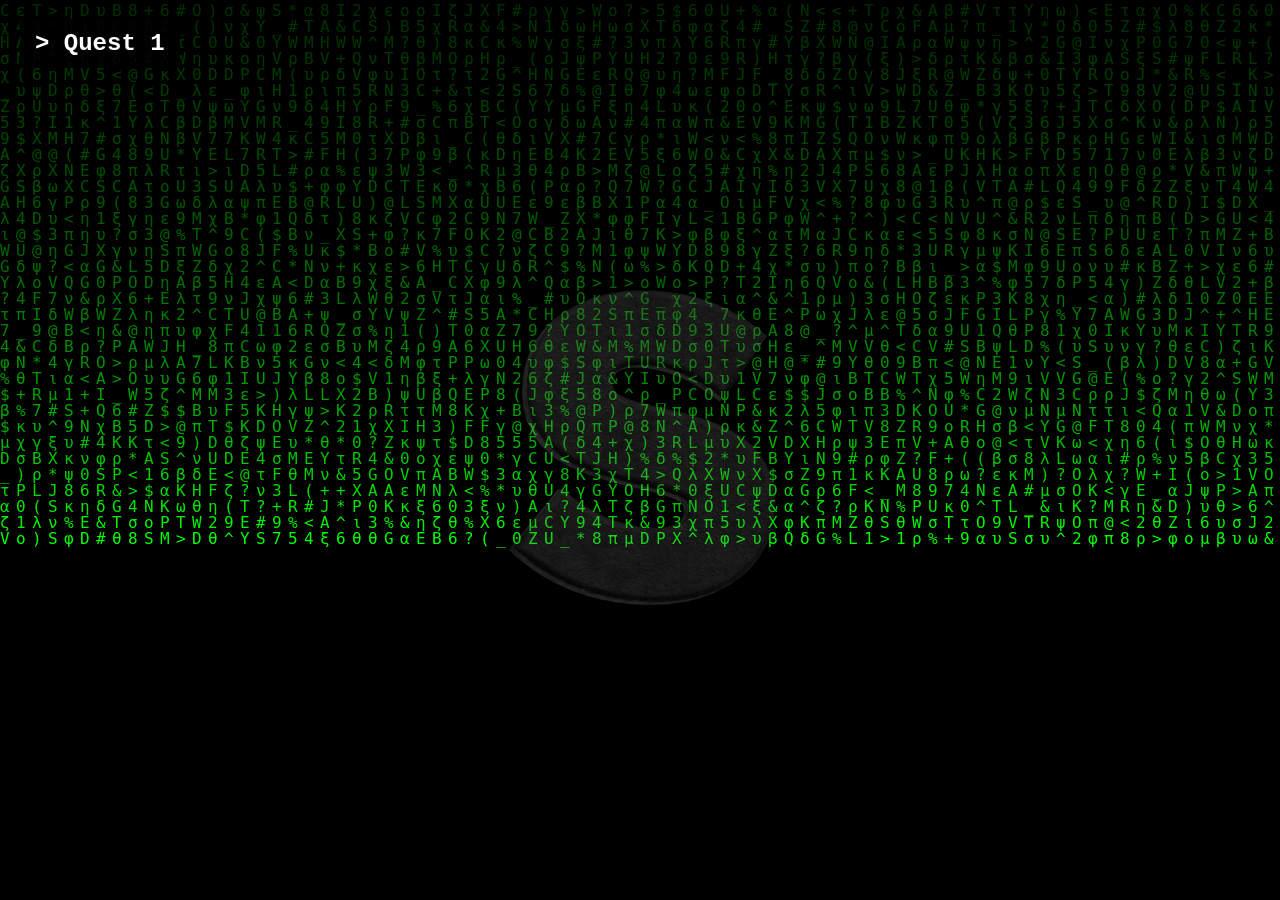
<file: index.html>
<!DOCTYPE html>
<html lang="en">
<head>
    <meta charset="UTF-8">
    <meta name="viewport" content="width=device-width, initial-scale=1.0">
    <title>Resource Protocol - Hub</title>
    <link rel="icon" type="image/png" href="Logo.png">
    <link rel="stylesheet" href="main_page_style.css">
</head>
<body>
    <canvas id="matrixCanvas"></canvas>

    <div id="password-modal" class="hidden">
        <div class="modal-content">
            <h3>> VANGUARD_SYSTEM_LOCKED</h3>
            <p>Authentication required for Quest 1.</p>
            
            <div class="input-line">
                <span class="prompt-cursor">root@user:~#</span>
                <input type="text" id="vault-input" autocomplete="off" spellcheck="false">
            </div>
            
            <p id="modal-error" class="error-text"></p>
            
            <div class="modal-buttons">
                <button id="btn-cancel">CANCEL</button>
                <button id="btn-submit">DECRYPT</button>
            </div>
        </div>
    </div>

    <nav class="quest-menu">
        <a href="Quest1/quest1.html" id="quest1-link" class="quest-link">&gt; Quest 1</a>

    </nav>

    <div class="logo-container">
        <img src="image.png" alt="Central Symbol" class="center-logo"> 
    </div>

    <script src="main_page_script.js"></script>
</body>
</html>
</file>
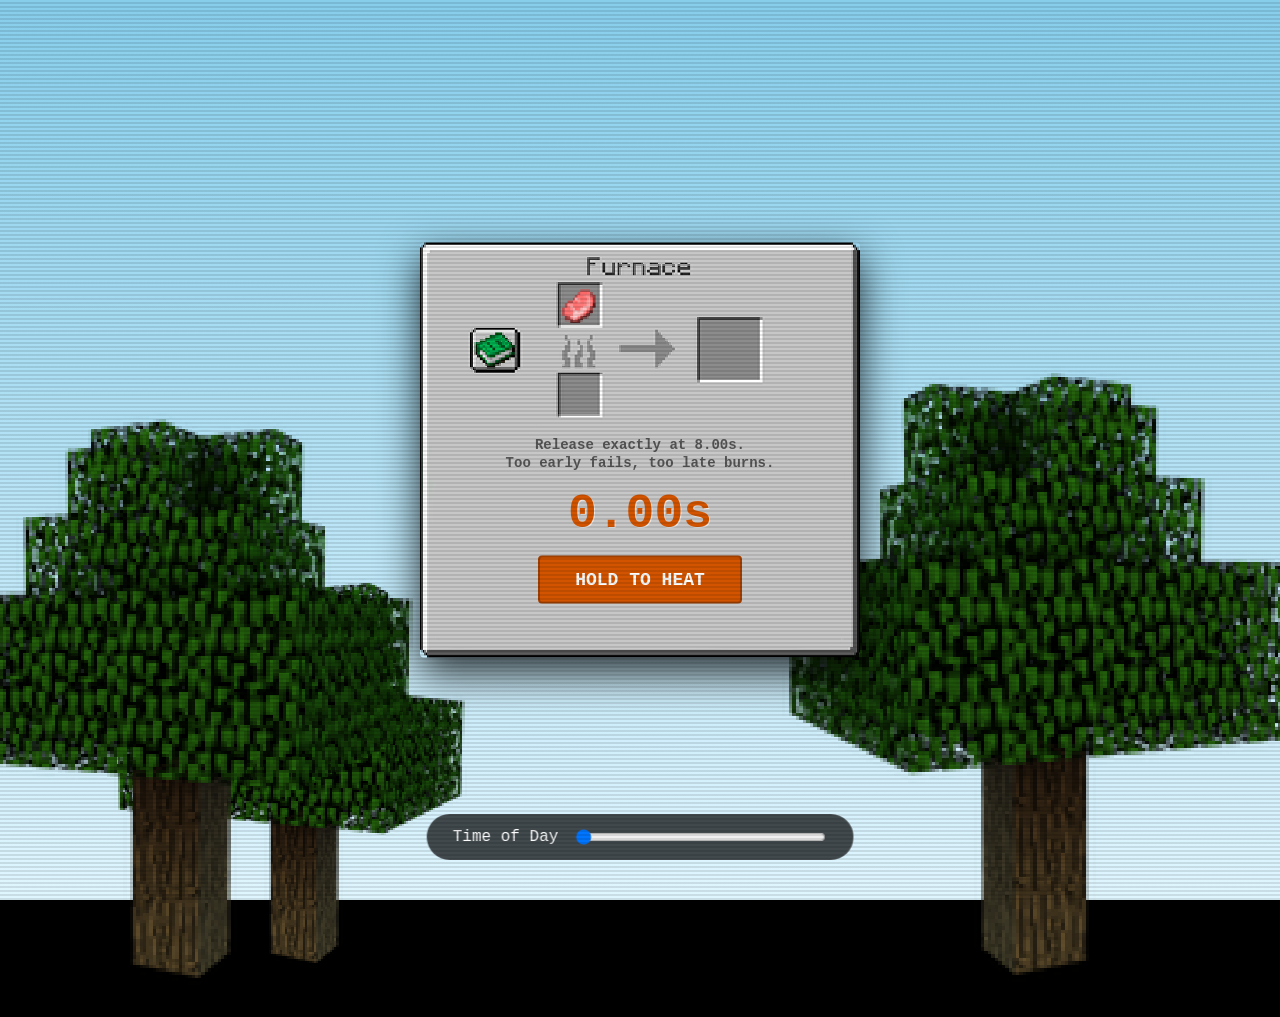
<file: Quest1/quest1.html>
<!DOCTYPE html>
<html lang="en">
<head>
    <meta charset="UTF-8">
    <meta name="viewport" content="width=device-width, initial-scale=1.0">
    <title>Vault 01 - The Forge</title>
    <link rel="icon" type="image/png" href="../Logo.png">
    <link rel="stylesheet" href="style.css">
</head>
<body>
    <div id="sky-layer"></div>
    <div id="stars-layer"></div>

    <div id="firefly-layer"></div>

    <div id="scenery-layer">
        <img src="tree.png" class="bg-tree tree-left-2" alt="Oak Tree">
        <img src="tree.png" class="bg-tree tree-left-1" alt="Oak Tree">
        <img src="tree.png" class="bg-tree tree-right" alt="Oak Tree">
    </div>

    <div class="puzzle-container">
        <div class="furnace-panel">
            <div id="ember-layer"></div>

            <img id="furnace-gui" src="furnace img1.png" alt="Furnace Interface">
            
            <div class="gui-content">
                <p class="instructions">
                    Release exactly at 8.00s.<br>
                    Too early fails, too late burns.
                </p>
                
                <div id="timer-display">0.00s</div>
                
                <button id="smelt-btn">HOLD TO HEAT</button>
                <p id="status-message"></p>
            </div>
        </div>
    </div>

    <div class="slider-container">
        <label for="time-slider">Time of Day</label>
        <input type="range" id="time-slider" min="0" max="100" value="0">
    </div>

    <div class="crt-overlay"></div>
    
    <script src="script.js"></script>
</body>
</html>
</file>
<file: main_page_style.css>
/* Reset and Base Styles */
body, html {
    margin: 0;
    padding: 0;
    height: 100%;
    background-color: #000;
    overflow: hidden; /* Hides scrollbars from canvas generation */
    font-family: 'Courier New', Courier, monospace;
}

/* Layer 1: The Canvas Background */
#matrixCanvas {
    display: block;
    position: absolute;
    top: 0;
    left: 0;
    z-index: 1; 
}

/* Layer 2: The Center Logo */
.logo-container {
    position: absolute;
    top: 50%;
    left: 50%;
    transform: translate(-50%, -50%); /* Perfectly centers the div */
    z-index: 5; 
}

.center-logo {
    width: 350px; /* Adjust this to fit your exact image size */
    filter: drop-shadow(0px 0px 20px rgba(0, 0, 0, 0.9)); /* Adds a dark shadow behind the S */
    opacity: 0.25;
}

/* Layer 3: The Quest Menu */
.quest-menu {
    position: absolute;
    top: 20px;
    left: 20px;
    background-color: rgba(0, 0, 0, 0.85); /* Dark semi-transparent background */
    padding: 10px 15px;
    z-index: 10;
}

.quest-link {
    color: #fff;
    text-decoration: none;
    font-size: 24px;
    font-weight: bold;
    display: block;
    transition: color 0.2s, text-shadow 0.2s;
}

/* Adds the glowing matrix effect when a player hovers over the link */
.quest-link:hover {
    color: #0f0; 
    text-shadow: 0 0 10px #0f0;
}

/* ================ Password Prompt ================== */

/* --- Custom Modal Styling --- */
.hidden {
    display: none !important;
}

#password-modal {
    position: fixed;
    top: 0;
    left: 0;
    width: 100%;
    height: 100%;
    background-color: rgba(0, 0, 0, 0.8); /* Dims the background */
    z-index: 999; /* Ensures it sits on top of everything */
    display: flex;
    justify-content: center;
    align-items: center;
}

.modal-content {
    background-color: #050505;
    border: 1px solid #0f0;
    box-shadow: 0 0 20px rgba(0, 255, 0, 0.2);
    padding: 30px;
    width: 400px;
    color: #0f0;
    font-family: 'Courier New', Courier, monospace;
}

.modal-content h3 {
    margin-top: 0;
    border-bottom: 1px solid #0f0;
    padding-bottom: 10px;
}

.input-line {
    display: flex;
    align-items: center;
    margin: 20px 0;
    background: #111;
    padding: 10px;
    border: 1px solid #333;
}

.prompt-cursor {
    color: #aaa;
    margin-right: 10px;
}

#vault-input {
    background: transparent;
    border: none;
    outline: none;
    color: #fff;
    font-size: 16px;
    font-family: inherit;
    flex-grow: 1;
    text-transform: uppercase; /* Forces typing to look like a code */
}

.error-text {
    color: #ff3333;
    height: 20px;
    margin-bottom: 20px;
    font-weight: bold;
}

.modal-buttons {
    display: flex;
    justify-content: flex-end;
    gap: 15px;
}

.modal-buttons button {
    background: transparent;
    border: 1px solid #0f0;
    color: #0f0;
    padding: 8px 15px;
    cursor: pointer;
    font-family: inherit;
    font-weight: bold;
    transition: background 0.2s, color 0.2s;
}

.modal-buttons button:hover {
    background: #0f0;
    color: #000;
}

#btn-cancel {
    border-color: #555;
    color: #aaa;
}

#btn-cancel:hover {
    background: #555;
    color: #fff;
}
</file>
<file: Quest1/style.css>
body, html {
    margin: 0;
    padding: 0;
    height: 100%;
    font-family: 'Courier New', Courier, monospace;
    overflow: hidden;
    user-select: none;
    background-color: #000;
}

/* Environment Layers */
#sky-layer {
    position: absolute;
    top: 0;
    left: 0;
    width: 100%;
    height: 100%;
    background: linear-gradient(to bottom, #87CEEB, #E0F6FF);
    z-index: 1;
    transition: background 0.1s;
}

#stars-layer {
    position: absolute;
    top: 0;
    left: 0;
    width: 100%;
    height: 100%;
    z-index: 2;
    pointer-events: none; /* Keeps click events focused on the UI elements */
}

/* Individual Dynamic Stars */
.star {
    position: absolute;
    width: 2px;
    height: 2px;
    background-color: #fff;
    border-radius: 50%;
    opacity: 0; /* Managed entirely by the Time of Day slider */
    /* Gives the constellation a sweeping kinetic travel effect when triggered */
    transition: transform 3.5s cubic-bezier(0.25, 1, 0.5, 1), opacity 0.1s; 
}

/* Constellation Glow Effect */
.star.constellation {
    width: 3px;
    height: 3px;
    background-color: #fff;
    box-shadow: 0 0 8px #fff, 0 0 15px #00ffcc;
}

@keyframes shake {
    0% { transform: translate(-50%, -50%) rotate(0deg); }
    25% { transform: translate(-52%, -48%) rotate(-1deg); }
    50% { transform: translate(-48%, -52%) rotate(1deg); }
    75% { transform: translate(-52%, -52%) rotate(-1deg); }
    100% { transform: translate(-50%, -50%) rotate(0deg); }
}

.shake-animation {
    animation: shake 0.3s ease-in-out;
}

/* Furnace UI Window */
.puzzle-container {
    position: absolute;
    top: 50%;
    left: 50%;
    transform: translate(-50%, -50%);
    z-index: 10;
    text-align: center;
}

.furnace-panel {
    position: relative;
    width: 440px;  /* Scales the image up perfectly */
    height: 415px; 
    box-shadow: 0px 15px 40px rgba(0,0,0,0.8);
    border-radius: 4px; /* Matches the slight curve of the GUI edges */
}

#furnace-gui {
    position: absolute;
    top: 0;
    left: 0;
    width: 100%;
    height: 100%;
    image-rendering: pixelated; /* Keeps the Minecraft pixels sharp when scaled up */
    z-index: 1;
}

.gui-content {
    position: absolute;
    bottom: 10px; /* Anchors the content in the empty bottom half of the GUI */
    left: 0;
    width: 100%;
    z-index: 2;
    display: flex;
    flex-direction: column;
    align-items: center;
    color: #3F3F3F; /* Standard dark gray Minecraft GUI text color */
}

.gui-content h2 {
    margin: 5px 0;
    font-size: 20px;
}

.instructions {
    color: #555;
    margin-bottom: 5px;
    font-size: 14px;
    line-height: 1.3;
    font-weight: bold;
}

#timer-display {
    font-size: 48px;
    font-weight: bold;
    color: #d35400; /* Dark orange to contrast against the light gray */
    margin: 10px 0 15px 0;
    font-variant-numeric: tabular-nums;
    text-shadow: 1px 1px 0px rgba(255, 255, 255, 0.6); /* Adds readability */
}

#smelt-btn {
    background-color: #d35400;
    color: #fff;
    border: 2px solid #a04000;
    padding: 12px 35px;
    font-size: 18px;
    font-family: inherit;
    font-weight: bold;
    cursor: pointer;
    border-radius: 4px;
    transition: transform 0.1s;
}

#smelt-btn:active {
    background-color: #e67e22;
    transform: scale(0.96);
}

#status-message {
    margin-top: 10px;
    font-weight: bold;
    font-size: 14px;
    height: 20px;
}

/* Slider UI Window */
.slider-container {
    position: absolute;
    bottom: 40px;
    left: 50%;
    transform: translateX(-50%);
    z-index: 10;
    background-color: rgba(0, 0, 0, 0.7);
    padding: 12px 25px;
    border-radius: 30px;
    color: #fff;
    display: flex;
    align-items: center;
    gap: 15px;
    backdrop-filter: blur(4px);
    border: 1px solid rgba(255, 255, 255, 0.05);
}

#time-slider {
    width: 250px;
    cursor: pointer;
}

/* Scenery Layer */
#scenery-layer {
    position: absolute;
    top: 0;
    left: 0;
    width: 100%;
    height: 100%;
    pointer-events: none; /* Prevents the trees from blocking clicks on the slider */
    z-index: 3; /* Places trees in front of stars (z-index: 2) but behind the UI (z-index: 10) */
}

.bg-tree {
    position: absolute;
    bottom: -13vh; /* Sinks the trunk slightly below the screen edge */
    image-rendering: pixelated; /* Keeps the Minecraft texture sharp */
    transition: filter 0.1s; /* Ensures the lighting changes smoothly with the sky */
}

.tree-left-1 {
    left: -13%;
    width: 650px;
}

.tree-left-2 {
    left: 5%;
    width: 450px;
    bottom: -10vh;
}

.tree-right {
    right: -10%;
    width: 700px; /* Making one larger creates a sense of depth */
    transform: scaleX(-1); /* Flips the image horizontally */
}

/* --- Ambient Fireflies --- */
#firefly-layer {
    position: absolute;
    top: 0;
    left: 0;
    width: 100%;
    height: 100%;
    z-index: 2; 
    pointer-events: none;
    opacity: 0; 
    transition: opacity 0.2s;
}

.firefly {
    position: absolute;
    width: 3px;
    height: 3px;
    background-color: #cdff5c; 
    border-radius: 50%;
    box-shadow: 0 0 8px 2px rgba(205, 255, 92, 0.6);
    animation: firefly-pulse infinite alternate ease-in-out;
}

/* We use CSS variables (--tx, --ty) so JS can inject exact coordinates smoothly */
@keyframes firefly-pulse {
    0% { transform: translate(var(--tx, 0px), var(--ty, 0px)) scale(0.8); opacity: 0.3; }
    100% { transform: translate(var(--tx, 0px), var(--ty, 0px)) scale(1.2); opacity: 1; }
}

/* --- Furnace Embers & Smoke --- */
#ember-layer {
    position: absolute;
    bottom: 50%; /* Starts near the middle/bottom of the furnace */
    left: 0;
    width: 100%;
    height: 10px;
    z-index: 5; /* Behind the furnace panel (z-index 10) */
    pointer-events: none;
}

.ember {
    position: absolute;
    bottom: 0;
    width: 4px;
    height: 4px;
    background-color: #ffaa00;
    border-radius: 50%;
    box-shadow: 0 0 10px #ff3300;
    opacity: 1;
    /* Smooth upward trajectory */
    transition: transform 1s cubic-bezier(0.25, 1, 0.5, 1), opacity 1s ease-out, background-color 1s;
}

.smoke {
    position: absolute;
    bottom: 0;
    width: 15px;
    height: 15px;
    background-color: rgba(40, 40, 40, 0.8);
    border-radius: 50%;
    filter: blur(4px);
    opacity: 1;
    transition: transform 1.5s ease-out, opacity 1.5s ease-out;
}


.crt-overlay {
    position: absolute;
    top: 0;
    left: 0;
    width: 100%;
    height: 100%;
    z-index: 999; /* Covers absolutely everything */
    pointer-events: none; /* Lets clicks pass through to the buttons */
    background: linear-gradient(
        rgba(18, 16, 16, 0) 50%, 
        rgba(0, 0, 0, 0.1) 50% /* Very subtle dark lines */
    );
    background-size: 100% 4px; /* Creates the horizontal scanline effect */
}
</file>
